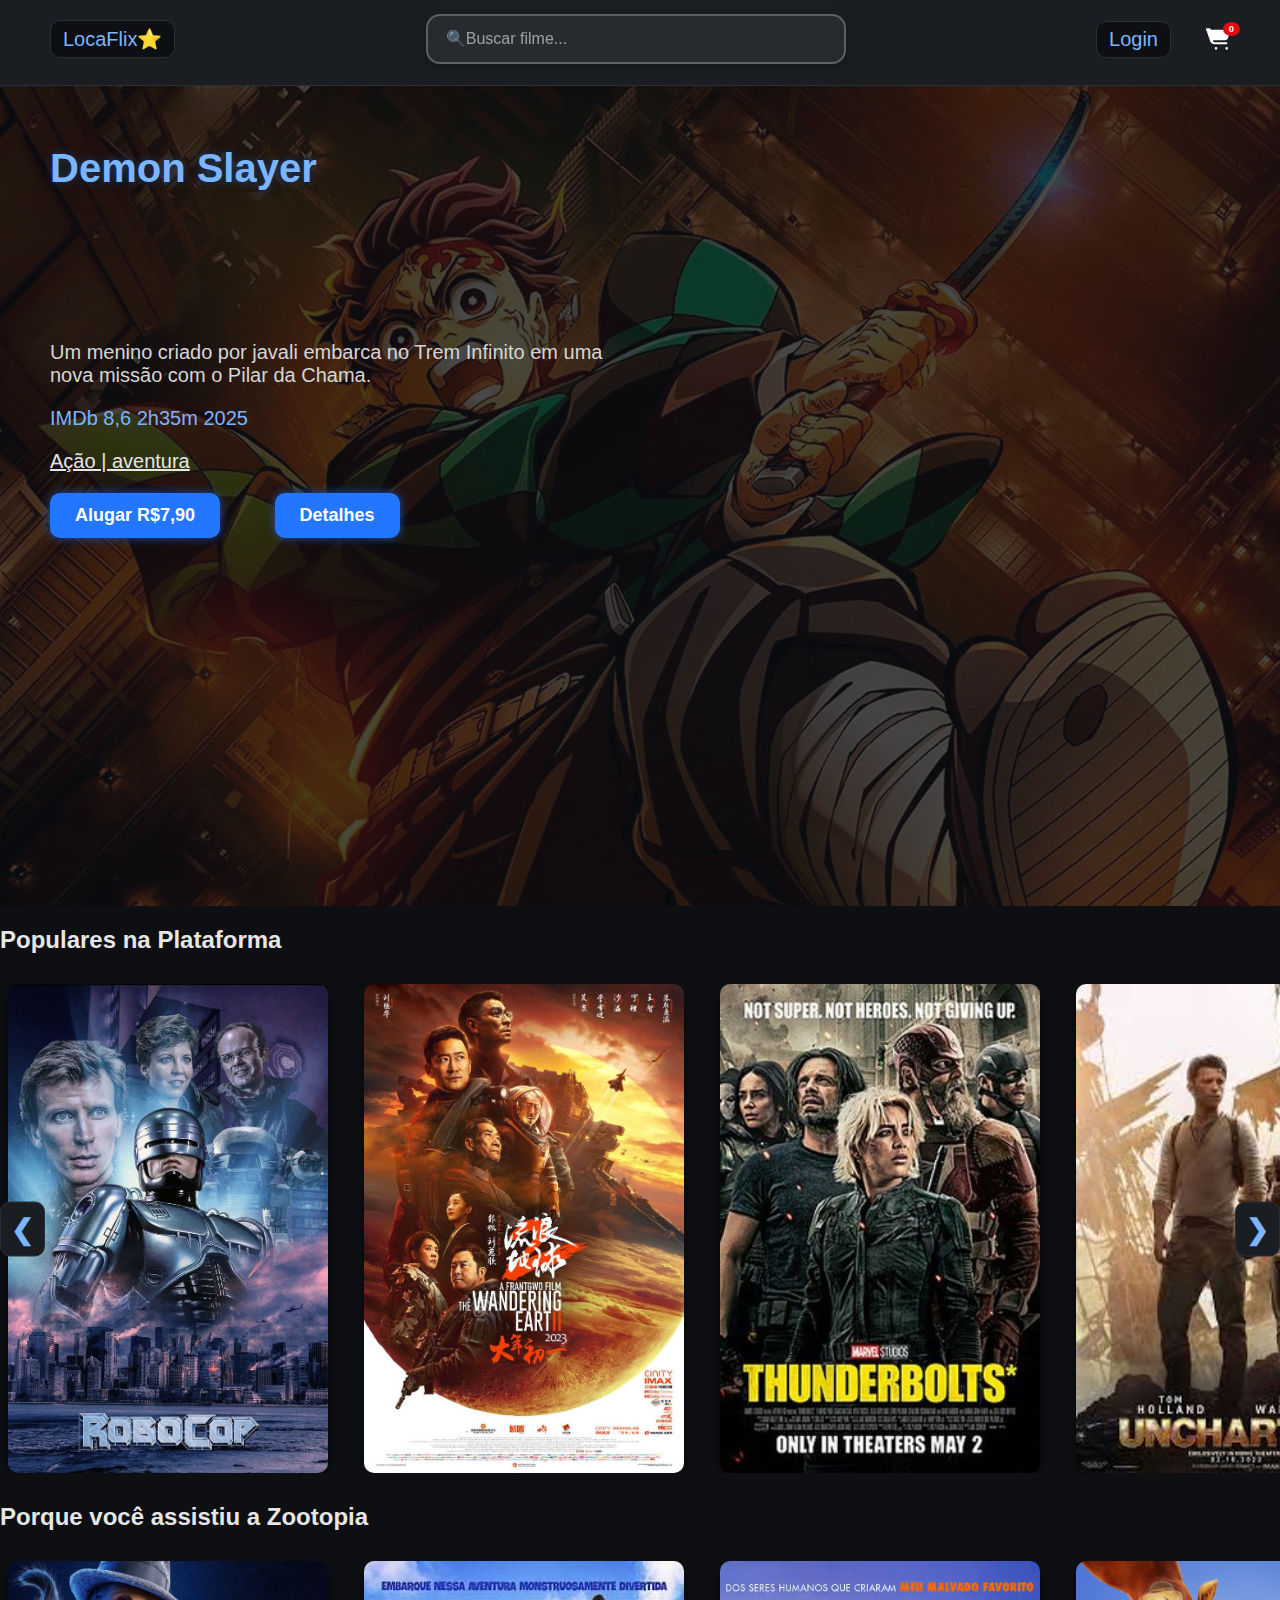
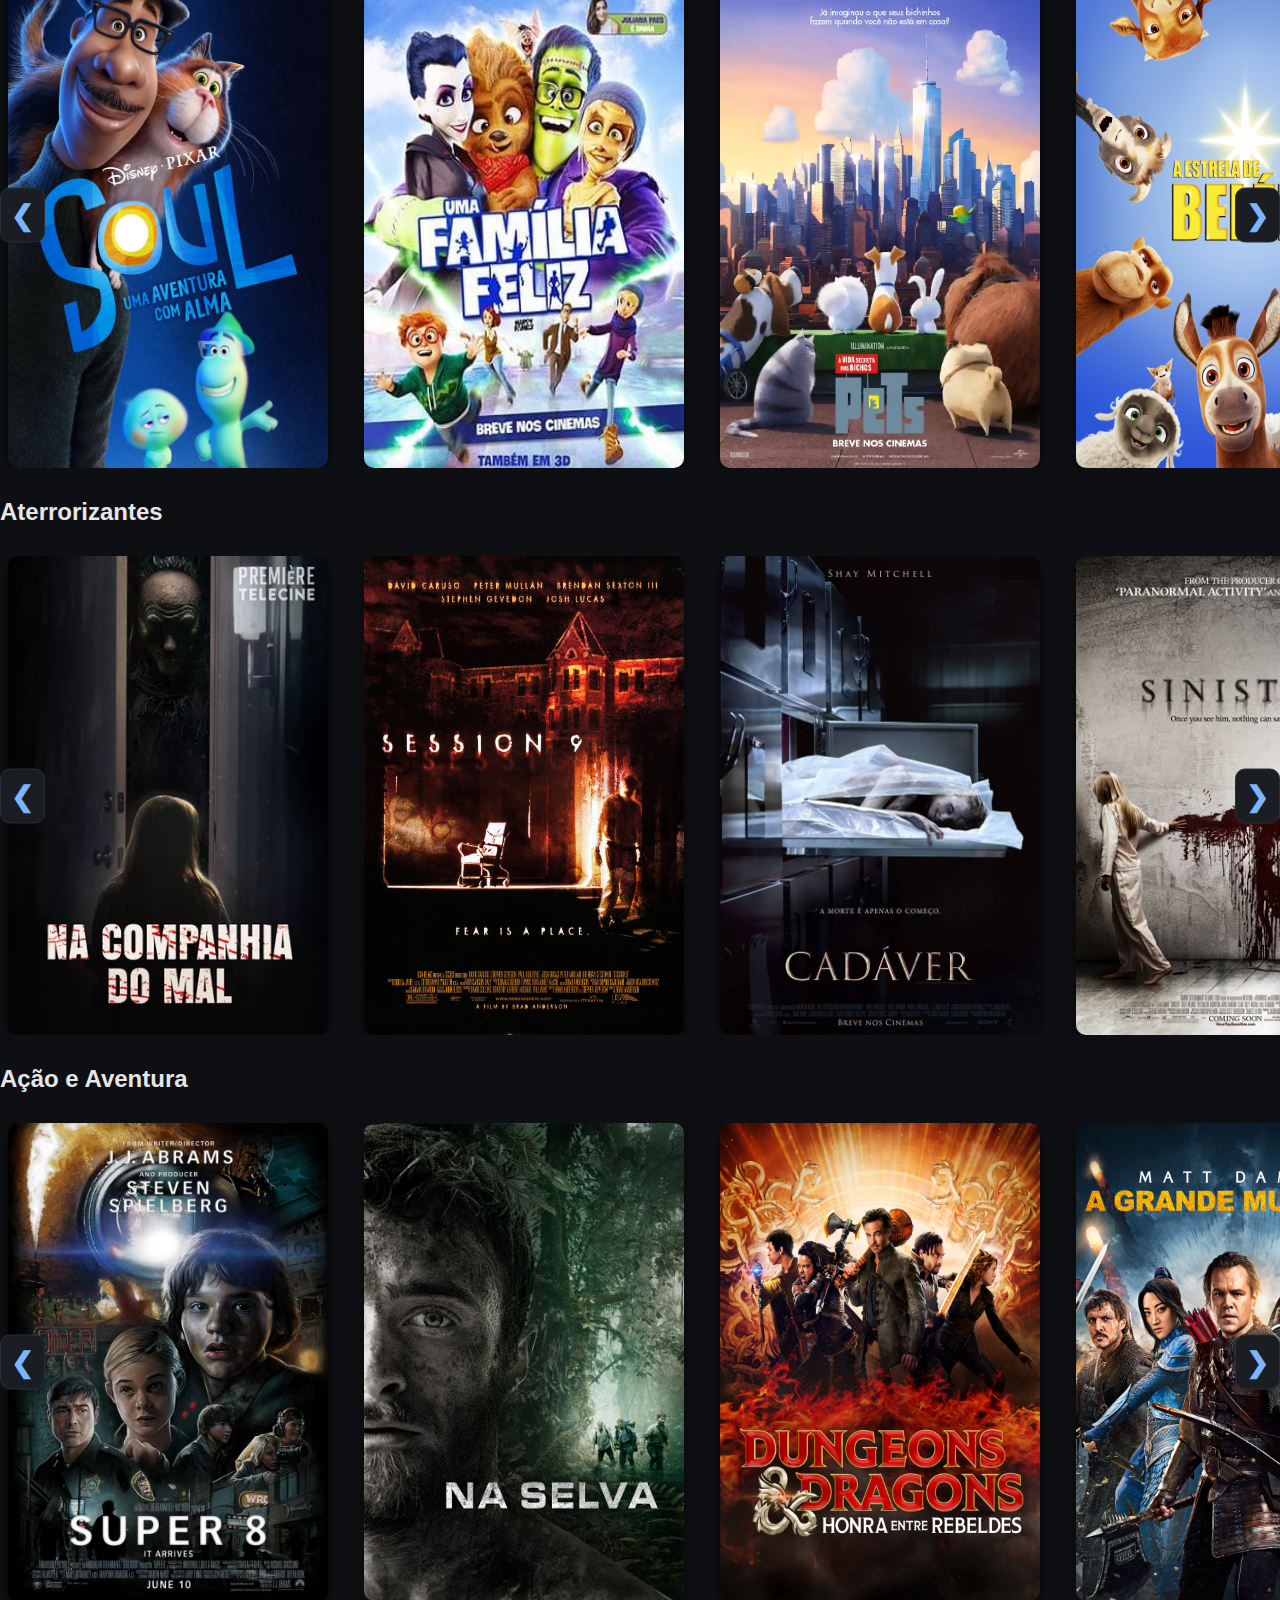
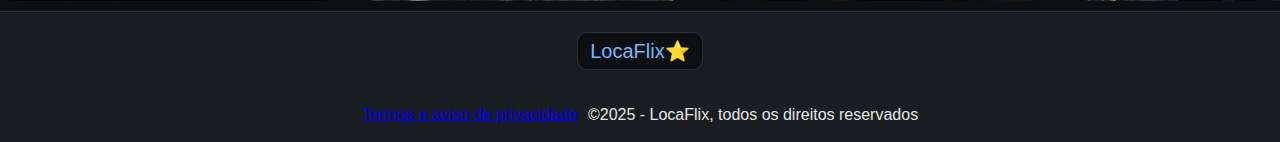
<file: prototipo/html/index.html>
<!DOCTYPE html>
<html lang="en">
  <head>
    <meta charset="UTF-8" />
    <meta name="viewport" content="width=device-width, initial-scale=1.0" />
    <link rel="stylesheet" href="../css/style.css" />
    <link rel="stylesheet" href="../css/carrosel.css" />
    <link
      href="https://fonts.googleapis.com/css2?family=Oswald:wght@200..700&display=swap"
      rel="stylesheet"
    />
    <title>LocaFlix</title>
  </head>

  <body class="app">
    <div id="cart-sidebar" class="cart-sidebar">
      <div class="cart-header">
        <h3>🛒 Meu Carrinho</h3>
        <button class="close-btn" onclick="toggleCartSidebar()">×</button>
      </div>
      <div id="cart-items" class="cart-items">
        <p>Nenhum filme no carrinho.</p>
      </div>
      <div class="cart-footer">
        <p>Total: <span id="cart-total">R$ 0,00</span></p>
        <button class="checkout-btn" onclick="openPaymentModal()">
          Finalizar Compra
        </button>
      </div>
    </div>

    <div id="payment-modal" class="modal">
      <div class="modal-content">
        <span class="close-btn" onclick="closePaymentModal()">&times;</span>
        <h4>Selecione a Opção de Pagamento</h4>
        <div id="payment-options">
          <label
            ><input type="radio" name="payment" value="credit-card" /> Cartão de
            Crédito</label
          >
          <label><input type="radio" name="payment" value="pix" /> Pix</label>
          <label
            ><input type="radio" name="payment" value="boleto" /> Boleto</label
          >
        </div>
        <button onclick="confirmPayment()">Confirmar Pagamento</button>
      </div>
    </div>

    <div id="confirmation-modal" class="modal">
      <div class="modal-content">
        <span class="close-btn" onclick="closeConfirmationModal()"
          >&times;</span
        >
        <h4 id="confirmation-message"></h4>
        <button onclick="closeConfirmationModal()">Fechar</button>
      </div>
    </div>

    <header class="cabecalho">
      <nav class="lista__cabecalho">
        <p href="logo">LocaFlix⭐</p>
        <input type="text" id="campoBusca" placeholder="🔍​Buscar filme..." />
        <article>
          <a class="cabecalho__click" href="index_login.html">Login</a>

          <button class="cart-icon-button" onclick="toggleCartSidebar()">
            <span id="cart-count">0</span>
            <svg
              xmlns="http://www.w3.org/2000/svg"
              viewBox="0 0 576 512"
              fill="white"
              width="24px"
              height="24px"
            >
              <path
                d="M0 24C0 10.7 10.7 0 24 0H69.5c22 0 41.5 12.8 50.6 32h411c26.3 0 45.5 25 38.6 50.4l-41 152.3c-8.5 31.4-37 53.3-69.5 53.3H170.7l5.4 28.5c2.2 11.3 12.1 19.5 23.6 19.5H488c13.3 0 24 10.7 24 24s-10.7 24-24 24H204.3c-43.9 0-81.7-28-100.6-67.9L16 64H24C10.7 64 0 53.3 0 40V24zM240 448a32 32 0 1 1 0 64 32 32 0 1 1 0-64zm256 0a32 32 0 1 1 0 64 32 32 0 1 1 0-64z"
              />
            </svg>
          </button>
        </article>
      </nav>
    </header>

    <main>
      <section class="imagem__principal" id="destaque">
        <div class="overtext">
          <h1 class="titulo__imagem">Demon Slayer</h1>
          <p class="descricao__imagem">
            Um menino criado por javali embarca no Trem Infinito em uma<br />
            nova missão com o Pilar da Chama.
          </p>
          <p class="imdb">IMDb 8,6 2h35m 2025</p>
          <p class="classificacao">Ação | aventura</p>
          <button onclick="addToCart('demon-slayer')">Alugar R$7,90</button>
          <button
            onclick="window.location.href='detalhes.html?filme=demon-slayer'"
          >
            Detalhes
          </button>
        </div>
      </section>

      <h2>Populares na Plataforma</h2>
      <section class="carrossel-container" id="destaques">
        <button class="btn btn-left">&#10094;</button>
        <div class="carrossel">
          <article class="filme">
            <img src="../imagens/robocop.jpg" alt="robocop" />
            <div class="overlay">
              <p>Alugar por R$ 7,90</p>
              <button onclick="addToCart('robocop')">
                Adicionar ao carrinho
              </button>
              <br />
              <button
                onclick="window.location.href='detalhes.html?filme=robocop'"
              >
                Detalhes
              </button>
            </div>
          </article>

          <article class="filme">
            <img src="../imagens/Wandering.jpg" alt="wandering" />
            <div class="overlay">
              <p>Alugar por R$ 7,90</p>
              <button onclick="addToCart('wandering')">
                Adicionar ao carrinho
              </button>
              <br />
              <button
                onclick="window.location.href='detalhes.html?filme=wandering'"
              >
                Detalhes
              </button>
            </div>
          </article>

          <article class="filme">
            <img src="../imagens/ThunderBolts.jpg" alt="thunderbolts" />
            <div class="overlay">
              <p>Alugar por R$ 7,90</p>
              <button onclick="addToCart('thunderbolts')">
                Adicionar ao carrinho
              </button>
              <br />
              <button
                onclick="window.location.href='detalhes.html?filme=thunderbolts'"
              >
                Detalhes
              </button>
            </div>
          </article>

          <article class="filme">
            <img src="../imagens/Uncharted.jpeg" alt="Uncharted" />
            <div class="overlay">
              <p>Alugar por R$ 7,90</p>
              <button onclick="addToCart('Uncharted')">
                Adicionar ao carrinho
              </button>
              <br />
              <button
                onclick="window.location.href='detalhes.html?filme=uncharted'"
              >
                Detalhes
              </button>
            </div>
          </article>

          <article class="filme">
            <img src="../imagens/MadMax.jpeg" alt="MadMax" />
            <div class="overlay">
              <p>Alugar por R$ 7,90</p>
              <button onclick="addToCart('MadMax')">
                Adicionar ao carrinho
              </button>
              <br />
              <button
                onclick="window.location.href='detalhes.html?filme=madmax'"
              >
                Detalhes
              </button>
            </div>
          </article>

          <article class="filme">
            <img
              src="../imagens/DeVoltaParaoFuturo.jpeg"
              alt="De Volta Para o Futuro"
            />
            <div class="overlay">
              <p>Alugar por R$ 7,90</p>
              <button onclick="addToCart('De Volta Para o Futuro')">
                Adicionar ao carrinho
              </button>
              <br />
              <button
                onclick="window.location.href='detalhes.html?filme=devoltaparaofuturo'"
              >
                Detalhes
              </button>
            </div>
          </article>
        </div>
        <button class="btn btn-right">&#10095;</button>
      </section>

      <h2>Porque você assistiu a Zootopia</h2>
      <section class="carrossel-container" id="Populares">
        <button class="btn btn-left">&#10094;</button>
        <div class="carrossel">
          <article class="filme">
            <img src="../imagens/Soul.jpg" alt="Soul" />
            <div class="overlay">
              <p>Alugar por R$ 7,90</p>
              <button onclick="addToCart('Soul')">Adicionar ao carrinho</button
              ><br />
              <button onclick="window.location.href='detalhes.html?filme=soul'">
                Detalhes
              </button>
            </div>
          </article>

          <article class="filme">
            <img src="../imagens/UmaFamiliaFeliz.jpg" alt="Uma Familia Feliz" />
            <div class="overlay">
              <p>Alugar por R$ 7,90</p>
              <button onclick="addToCart('Uma Familia Feliz')">
                Adicionar ao carrinho
              </button>
              <br />
              <button
                onclick="window.location.href='detalhes.html?filme=umafamiliafeliz'"
              >
                Detalhes
              </button>
            </div>
          </article>

          <article class="filme">
            <img
              src="../imagens/PetsaVidaSelvagem.webp"
              alt="Pets a Vida Selvagem"
            />
            <div class="overlay">
              <p>Alugar por R$ 7,90</p>
              <button onclick="addToCart('Pets a Vida Selvagem')">
                Adicionar ao carrinho
              </button>
              <br />
              <button
                onclick="window.location.href='detalhes.html?filme=petsavidaselvagem'"
              >
                Detalhes
              </button>
            </div>
          </article>

          <article class="filme">
            <img src="../imagens/EstreladeBelem.jpg" alt="Estrela de Belem" />
            <div class="overlay">
              <p>Alugar por R$ 7,90</p>
              <button onclick="addToCart('Estrela de Belem')">
                Adicionar ao carrinho
              </button>
              <br />
              <button
                onclick="window.location.href='detalhes.html?filme=estreladebelem'"
              >
                Detalhes
              </button>
            </div>
          </article>

          <article class="filme">
            <img src="../imagens/aCaminhodeCasa.jpg" alt="A Caminho de Casa" />
            <div class="overlay">
              <p>Alugar por R$ 7,90</p>
              <button onclick="addToCart('A Caminho de Casa')">
                Adicionar ao carrinho
              </button>
              <br />
              <button
                onclick="window.location.href='detalhes.html?filme=acaminhodecasa'"
              >
                Detalhes
              </button>
            </div>
          </article>

          <article class="filme">
            <img src="../imagens/Divertidamente.webp" alt="Divertidamente" />
            <div class="overlay">
              <p>Alugar por R$ 7,90</p>
              <button onclick="addToCart('Divertidamente')">
                Adicionar ao carrinho
              </button>
              <br />
              <button
                onclick="window.location.href='detalhes.html?filme=divertidamente'"
              >
                Detalhes
              </button>
            </div>
          </article>
        </div>
        <button class="btn btn-right">&#10095;</button>
      </section>

      <h2>Aterrorizantes</h2>
      <section class="carrossel-container">
        <button class="btn btn-left">&#10094;</button>
        <div class="carrossel">
          <article class="filme">
            <img
              src="../imagens/naCompanhiadoMal.webp"
              alt="Na Companhia do Mal"
            />
            <div class="overlay">
              <p>Alugar por R$ 7,90</p>
              <button onclick="addToCart('Na Companhia do Mal')">
                Adicionar ao carrinho
              </button>
              <br />
              <button
                onclick="window.location.href='detalhes.html?filme=nacompanhiadomal'"
              >
                Detalhes
              </button>
            </div>
          </article>

          <article class="filme">
            <img src="../imagens/session9.jpg" alt="Sessão 9" />
            <div class="overlay">
              <p>Alugar por R$ 7,90</p>
              <button onclick="addToCart('Sessão 9')">
                Adicionar ao carrinho
              </button>
              <br />
              <button
                onclick="window.location.href='detalhes.html?filme=sessao9'"
              >
                Detalhes
              </button>
            </div>
          </article>

          <article class="filme">
            <img src="../imagens/Cadaver.webp" alt="Cadaver" />
            <div class="overlay">
              <p>Alugar por R$ 7,90</p>
              <button onclick="addToCart('Cadaver')">
                Adicionar ao carrinho
              </button>
              <br />
              <button
                onclick="window.location.href='detalhes.html?filme=cadaver'"
              >
                Detalhes
              </button>
            </div>
          </article>

          <article class="filme">
            <img src="../imagens/Sinister.jpg" alt="A Entidade" />
            <div class="overlay">
              <p>Alugar por R$ 7,90</p>
              <button onclick="addToCart('A Entidade')">
                Adicionar ao carrinho
              </button>
              <br />
              <button
                onclick="window.location.href='detalhes.html?filme=aentidade'"
              >
                Detalhes
              </button>
            </div>
          </article>

          <article class="filme">
            <img src="../imagens/ItaCoisa.jpg" alt="It a Coisa" />
            <div class="overlay">
              <p>Alugar por R$ 7,90</p>
              <button onclick="addToCart('It a Coisa')">
                Adicionar ao carrinho
              </button>
              <br />
              <button
                onclick="window.location.href='detalhes.html?filme=itacoisa'"
              >
                Detalhes
              </button>
            </div>
          </article>

          <article class="filme">
            <img src="../imagens/FaleComigo.webp" alt="Fale Comigo" />
            <div class="overlay">
              <p>Alugar por R$ 7,90</p>
              <button onclick="addToCart('Fale Comigo')">
                Adicionar ao carrinho
              </button>
              <br />
              <button
                onclick="window.location.href='detalhes.html?filme=falecomigo'"
              >
                Detalhes
              </button>
            </div>
          </article>
        </div>
        <button class="btn btn-right">&#10095;</button>
      </section>

      <h2>Ação e Aventura</h2>
      <section class="carrossel-container">
        <button class="btn btn-left">&#10094;</button>
        <div class="carrossel">
          <article class="filme">
            <img src="../imagens/Super8.jpg" alt="Super 8" />
            <div class="overlay">
              <p>Alugar por R$ 7,90</p>
              <button onclick="addToCart('Super 8')">
                Adicionar ao carrinho
              </button>
              <br />
              <button
                onclick="window.location.href='detalhes.html?filme=super8'"
              >
                Detalhes
              </button>
            </div>
          </article>

          <article class="filme">
            <img src="../imagens/NaSelva.jpg" alt="Na Selva" />
            <div class="overlay">
              <p>Alugar por R$ 7,90</p>
              <button onclick="addToCart('Na Selva')">
                Adicionar ao carrinho
              </button>
              <br />
              <button
                onclick="window.location.href='detalhes.html?filme=naselva'"
              >
                Detalhes
              </button>
            </div>
          </article>

          <article class="filme">
            <img
              src="../imagens/DungeonsEdragons.jpg"
              alt="Dungeons e Dragons"
            />
            <div class="overlay">
              <p>Alugar por R$ 7,90</p>
              <button onclick="addToCart('Dungeons e Dragons')">
                Adicionar ao carrinho
              </button>
              <br />
              <button
                onclick="window.location.href='detalhes.html?filme=dungeonsedragons'"
              >
                Detalhes
              </button>
            </div>
          </article>

          <article class="filme">
            <img src="../imagens/AGrandeMuralha.jpg" alt="A Grande Muralha" />
            <div class="overlay">
              <p>Alugar por R$ 7,90</p>
              <button onclick="addToCart('A Grande Muralha')">
                Adicionar ao carrinho
              </button>
              <br />
              <button
                onclick="window.location.href='detalhes.html?filme=agrandemuralha'"
              >
                Detalhes
              </button>
            </div>
          </article>

          <article class="filme">
            <img src="../imagens/MonsterHunter.jpg" alt="Monster Hunter" />
            <div class="overlay">
              <p>Alugar por R$ 7,90</p>
              <button onclick="addToCart('Monster Hunter')">
                Adicionar ao carrinho
              </button>
              <br />
              <button
                onclick="window.location.href='detalhes.html?filme=monsterhunter'"
              >
                Detalhes
              </button>
            </div>
          </article>

          <article class="filme">
            <img
              src="../imagens/OsenhordosAneis.jpg"
              alt="O Senhor dos Anéis"
            />
            <div class="overlay">
              <p>Alugar por R$ 7,90</p>
              <button onclick="addToCart('O Senhor dos Anéis')">
                Adicionar ao carrinho
              </button>
              <br />
              <button
                onclick="window.location.href='detalhes.html?filme=osenhordosaneis'"
              >
                Detalhes
              </button>
            </div>
          </article>
        </div>
        <button class="btn btn-right">&#10095;</button>
      </section>
    </main>

    <footer class="footer">
      <p class="logo__footer">LocaFlix⭐</p>
      <article>
        <a
          href="https://www.termsfeed.com/live/95e042e5-41de-4507-9929-43f2ed241a31"
        >
          Termos e aviso de privacidade
        </a>
        <p>©2025 - LocaFlix, todos os direitos reservados</p>
      </article>
    </footer>

    <div
      id="notify"
      style="
        position: fixed;
        top: -60px;
        left: 50%;
        transform: translateX(-50%);
        background: #2376ff;
        padding: 14px 30px;
        color: white;
        border-radius: 8px;
        font-size: 18px;
        transition: 0.3s;
      "
    ></div>

    <script src="../js/interaction.js"></script>
  </body>
</html>
</file>
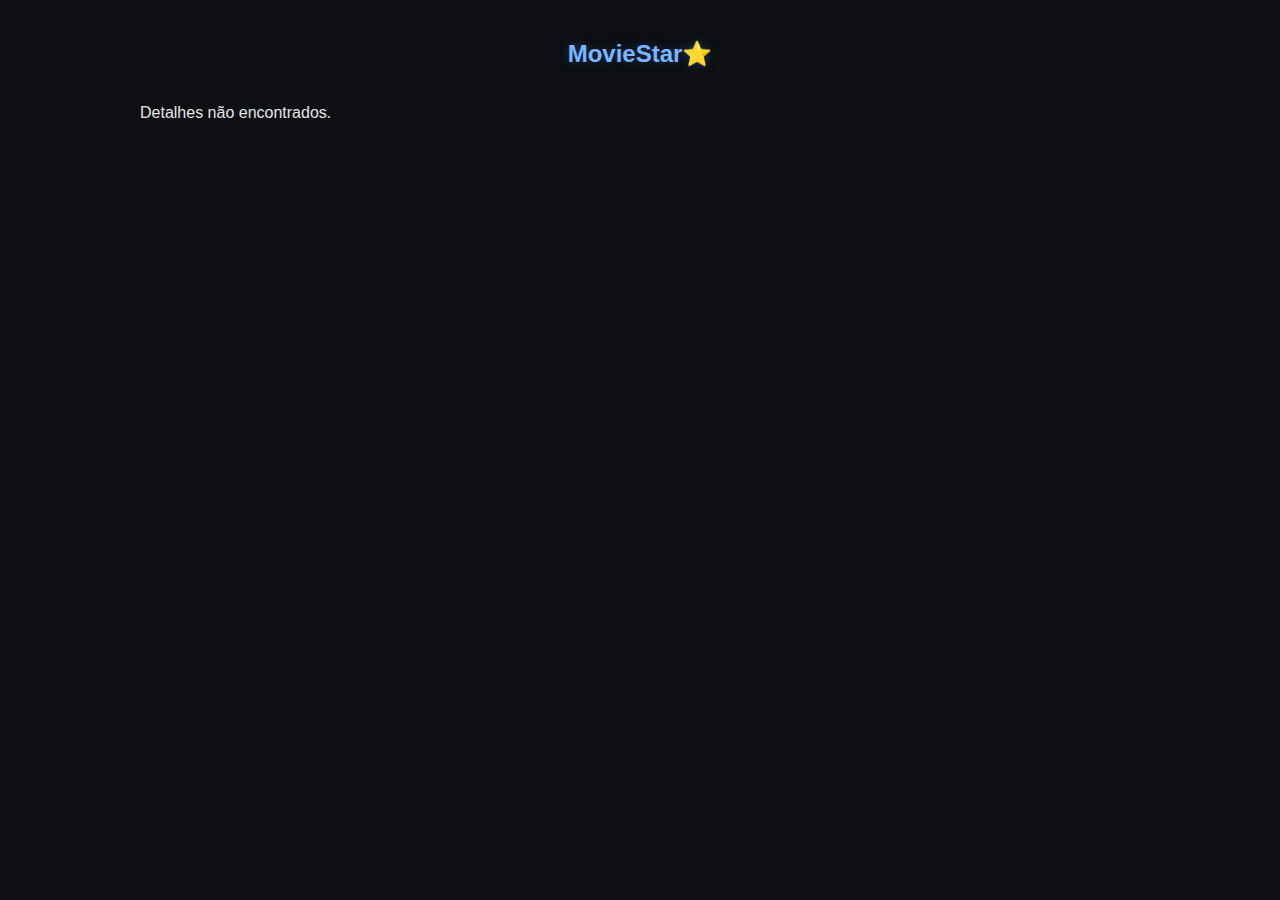
<file: prototipo/html/detalhes.html>
<!DOCTYPE html>
<html lang="pt-BR">
  <head>
    <meta charset="UTF-8" />
    <title>Detalhes</title>
    <style>
      html {
        background-color: #0d0f12; /* fundo bem escuro */
      }

      body {
        font-family: sans-serif;
        padding: 40px;
        max-width: 1000px;
        margin: auto;
        color: #e6e6e6;
      }

      h2 {
        margin-top: 0;
        text-align: center;
        color: #7bb4ff; /* azul suave */
        text-shadow: 0 0 8px #1a3a5f;
      }

      #detalhes-container {
        display: flex;
        flex-direction: column;
        gap: 30px;
      }

      /* Card principal */
      .container {
        display: flex;
        gap: 40px;
        align-items: stretch; /* ESSENCIAL */
        background: #1a1d22; /* cinza grafite */
        padding: 25px;
        border-radius: 15px;
        box-shadow: 0 4px 12px #00000060;
        border: 1px solid #2a2f36;
      }

      .capa {
        width: 280px;
        border-radius: 10px;
        box-shadow: 0 4px 10px #00000080;
      }

      .info {
        flex: 1;
      }

      .sinopse {
        font-size: 18px;
        text-align: justify;
        line-height: 1.5;
        color: #d5d5d5;
      }

      .imdb {
        font-size: 22px;
        font-weight: bold;
        margin: 15px 0;
        color: #7bb4ff;
      }

      /* Botão com azul brilhante */
      button {
        padding: 12px 25px;
        background: #2376ff;
        border: none;
        border-radius: 10px;
        font-size: 18px;
        cursor: pointer;
        color: white;
        font-weight: bold;
        box-shadow: 0 0 10px #1e4fa8;
        transition: 0.2s;
      }

      button:hover {
        background: #1b5fd6;
        box-shadow: 0 0 12px #2f80ff;
      }

      /* Trailer */
      iframe {
        border-radius: 15px;
        box-shadow: 0 4px 15px #00000080;
        align-self: center;
        border: 1px solid #2a2f36;
      }

      .info {
        flex: 1;
        display: flex;
        flex-direction: column;
      }

      .info button {
        margin-top: auto; /* empurra o botão para o fim */
      }
    </style>
  </head>
  <body>
    <div
      id="notify"
      style="
        position: fixed;
        top: -60px;
        left: 50%;
        transform: translateX(-50%);
        background: #2376ff;
        padding: 14px 30px;
        color: white;
        border-radius: 8px;
        font-size: 18px;
        transition: 0.3s;
      "
    ></div>

    <h2 id="titulo-filme">MovieStar⭐</h2>
    <div id="detalhes-container"><p>Carregando detalhes...</p></div>

    <script>
      const params = new URLSearchParams(window.location.search);
      const filme = params.get("filme");

      const detalhes = {
        "demon-slayer": {
          capa: "../imagens/DemonSlayer.jpg",
          trailer: "https://www.youtube.com/embed/3UiP4GwWNv0",
          sinopse:
            "Tanjiro embarca no Trem Infinito junto ao Pilar da Chama para enfrentar um poderoso demônio.",
          imdb: "8.6",
        },
        robocop: {
          capa: "../imagens/robocop.jpg",
          trailer: "https://www.youtube.com/embed/IqvRDhW-XVA",
          sinopse:
            "Um policial é transformado em um ciborgue para combater o crime em Detroit.",
          imdb: "7.5",
        },
        uncharted: {
          capa: "../imagens/Uncharted.jpeg",
          trailer: "https://www.youtube.com/embed/eHp3MbsCbMg",
          sinopse:
            "Nathan Drake e Sully embarcam em uma caçada ao maior tesouro perdido da história.",
          imdb: "6.3",
        },
        madmax: {
          capa: "../imagens/MadMax.jpeg",
          trailer: "https://www.youtube.com/embed/hEJnMQG9ev8",
          sinopse: "Max se une a Furiosa em uma fuga explosiva pelo deserto.",
          imdb: "8.1",
        },
        wandering: {
          capa: "../imagens/Wandering.jpg",
          trailer: "https://www.youtube.com/embed/8ZIfInUTiIg",
          sinopse: "Uma aventura épica cheia de batalhas e magia.",
          imdb: "7.0",
        },
        thunderbolts: {
          capa: "../imagens/ThunderBolts.jpg",
          trailer: "https://www.youtube.com/embed/MaLy0D2FTDc",
          sinopse: "Um grupo improvável de anti-heróis é reunido pelo governo.",
          imdb: "7.2",
        },
        devoltaparaofuturo: {
          capa: "../imagens/DeVoltaParaoFuturo.jpeg",
          trailer: "https://www.youtube.com/embed/R894dvwNo4w",
          sinopse:
            "Marty McFly volta no tempo e precisa garantir que seus pais se apaixonem.",
          imdb: "8.5",
        },
        soul: {
          capa: "../imagens/Soul.jpg",
          trailer: "https://www.youtube.com/embed/hWBxoH4-4yw",
          sinopse:
            "Um professor de música tenta voltar ao seu corpo após um acidente estranho.",
          imdb: "8.0",
        },
        umafamiliafeliz: {
          capa: "../imagens/UmaFamiliaFeliz.jpg",
          trailer: "https://www.youtube.com/embed/kIXpxfnzEY0",
          sinopse: "Uma família passa por transformações mágicas inesperadas.",
          imdb: "6.1",
        },
        petsavidaselvagem: {
          capa: "../imagens/PetsaVidaSelvagem.webp",
          trailer: "https://www.youtube.com/embed/9Ia6FKg_IUU",
          sinopse:
            "Animais domésticos precisam sobreviver quando ficam presos em uma ilha selvagem.",
          imdb: "5.3",
        },
        estreladebelem: {
          capa: "../imagens/EstreladeBelem.jpg",
          trailer: "https://www.youtube.com/embed/yRC4f3s6b4I",
          sinopse:
            "A história do nascimento de Jesus sob a perspectiva dos animais.",
          imdb: "6.2",
        },
        acaminhodecasa: {
          capa: "../imagens/aCaminhodeCasa.jpg",
          trailer: "https://www.youtube.com/embed/rhSKciA8erE",
          sinopse:
            "Uma cadelinha enfrenta uma longa jornada para voltar ao seu dono.",
          imdb: "6.9",
        },
        divertidamente: {
          capa: "../imagens/Divertidamente.webp",
          trailer: "https://www.youtube.com/embed/w2YRoV--CHo",
          sinopse:
            "As emoções de uma garota precisam lidar com mudanças em sua vida.",
          imdb: "8.1",
        },
        nacompanhiadomal: {
          capa: "../imagens/naCompanhiadoMal.webp",
          trailer: "https://www.youtube.com/embed/zCw60uISw5U",
          sinopse: "Um jovem encontra uma entidade maligna que o acompanha.",
          imdb: "6.7",
        },
        sessao9: {
          capa: "../imagens/session9.jpg",
          trailer: "https://www.youtube.com/embed/4s-5eJq47bY",
          sinopse:
            "Uma equipe de limpeza enfrenta eventos aterrorizantes em um hospital psiquiátrico.",
          imdb: "6.4",
        },
        cadaver: {
          capa: "../imagens/Cadaver.webp",
          trailer: "https://www.youtube.com/embed/Iz-kcZujnEU",
          sinopse: "Um jantar misterioso se transforma em um pesadelo real.",
          imdb: "5.8",
        },
        aentidade: {
          capa: "../imagens/Sinister.jpg",
          trailer: "https://www.youtube.com/embed/yv9oGgGDBQE",
          sinopse:
            "Um escritor encontra fitas que registram assassinatos brutais.",
          imdb: "6.8",
        },
        itacoisa: {
          capa: "../imagens/ItaCoisa.jpg",
          trailer: "https://www.youtube.com/embed/dD264ZjfKlk",
          sinopse:
            "Crianças enfrentam uma criatura maligna que assume a forma de um palhaço.",
          imdb: "7.3",
        },
        falecomigo: {
          capa: "../imagens/FaleComigo.webp",
          trailer: "https://www.youtube.com/embed/zIt5jSNPxNI",
          sinopse:
            "Jovens brincam com um objeto que permite contato com espíritos.",
          imdb: "7.1",
        },
        super8: {
          capa: "../imagens/Super8.jpg",
          trailer: "https://www.youtube.com/embed/t-0XuYxh67w",
          sinopse: "Jovens filmam um desastre que revela um segredo militar.",
          imdb: "7.0",
        },
        naselva: {
          capa: "../imagens/NaSelva.jpg",
          trailer: "https://www.youtube.com/embed/vQaLraAr8OY",
          sinopse:
            "Um grupo tenta sobreviver na floresta após se perderem durante uma expedição.",
          imdb: "6.2",
        },
        dungeonsedragons: {
          capa: "../imagens/DungeonsEdragons.jpg",
          trailer: "https://www.youtube.com/embed/4ej5yjOqBMI",
          sinopse: "Aventura épica baseada no famoso RPG.",
          imdb: "7.3",
        },
        agrandemuralha: {
          capa: "../imagens/AGrandeMuralha.jpg",
          trailer: "https://www.youtube.com/embed/gd2n92fKtvo",
          sinopse:
            "Guerreiros enfrentam criaturas antigas na Grande Muralha da China.",
          imdb: "5.9",
        },
        monsterhunter: {
          capa: "../imagens/MonsterHunter.jpg",
          trailer: "https://www.youtube.com/embed/3od-kQMTZ9M",
          sinopse:
            "Soldados são transportados para um mundo cheio de monstros gigantes.",
          imdb: "5.3",
        },
        osenhordosaneis: {
          capa: "../imagens/OsenhordosAneis.jpg",
          trailer: "https://www.youtube.com/embed/0i86oM1nHjM",
          sinopse:
            "Um hobbit precisa destruir um anel capaz de corromper toda a humanidade.",
          imdb: "8.8",
        },
      };

      const info = detalhes[filme];
      const container = document.getElementById("detalhes-container");
      const titulo = document.getElementById("titulo-filme");

      if (info) {
        titulo.textContent = filme.toUpperCase();
        container.innerHTML = `
          <div class="container">
            <img class="capa" src="${info.capa}" alt="Capa do filme" />
            <div class="info">
              <p class="sinopse"><strong>Sinopse:</strong> ${info.sinopse}</p>
              <p class="imdb">⭐ IMDb: ${info.imdb}</p>
              <button onclick="notify('Adicionado ao carrinho!')">Adicionar ao Carrinho</button>
            </div>
          </div>
          <iframe width="80%" height="450" src="${info.trailer}" allowfullscreen></iframe
        `;
      } else {
        container.innerHTML = "<p>Detalhes não encontrados.</p>";
      }
    </script>

    <script src="../js/interaction.js"></script>
  </body>
</html>
</file>
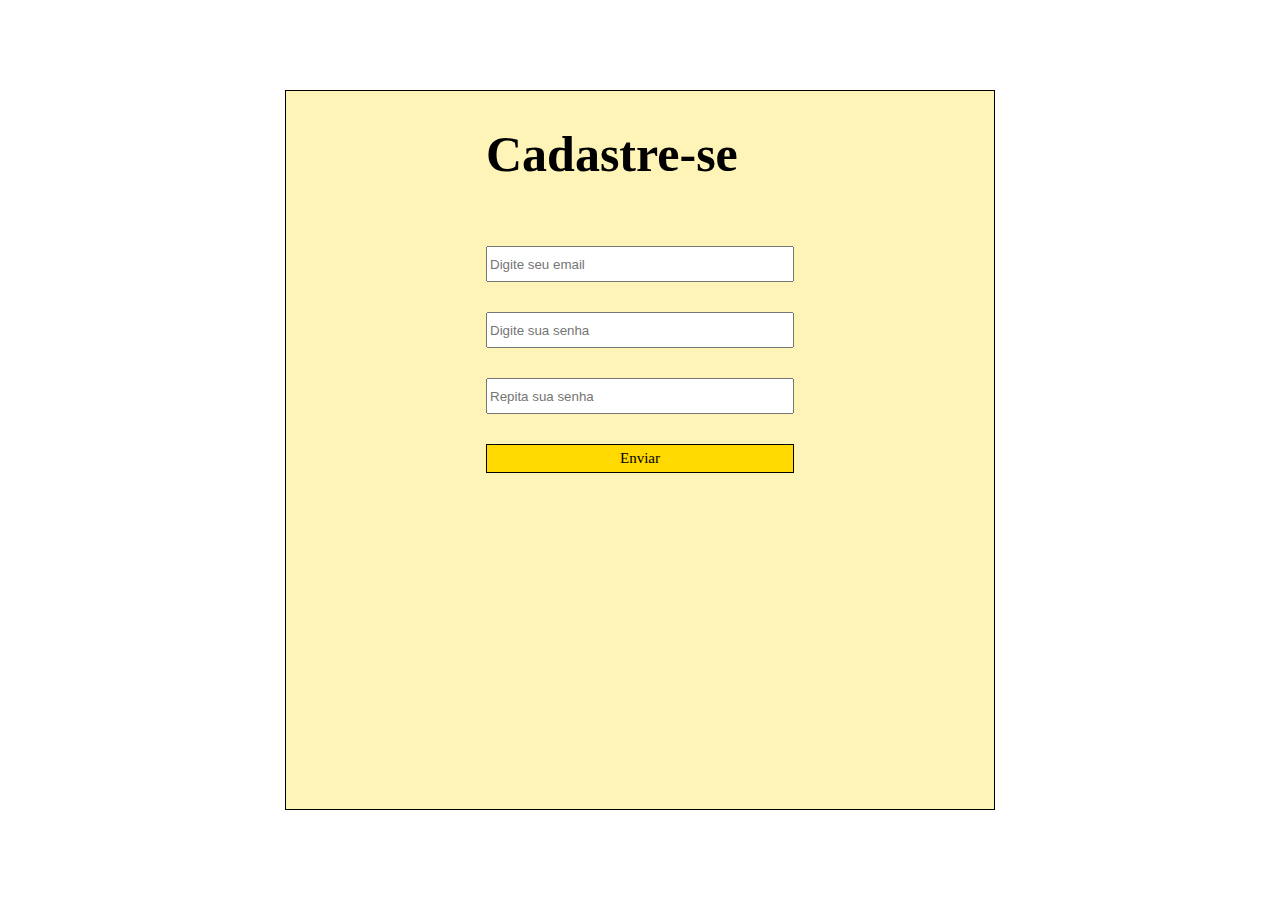
<file: prototipo/html/index_cadastro.html>
<!DOCTYPE html>
<html lang="en">
<head>
    <meta charset="UTF-8">
    <meta name="viewport" content="width=device-width, initial-scale=1.0">
    <title>MovieStar - Cadastre-se</title>
</head>
    <style>
        html, body{
        margin: 0;
        padding: 0;
        height: 100%;

        }
        .log_in{
            display: flex;
            flex-direction: column;
            align-items: center;
        }
        .texts_log_in{
            background-color: #fff4b8 ;
            display: flex;
            flex-direction: column;
            gap: 30px;
            padding-left: 200px;
            padding-right: 200px;   
            margin-top: 10vh;
            margin-bottom: 10vh;
            height: calc(80vh);
            border: 1px solid black;
        }
        h1{
            font-size: 50px;
        }
        a{
            background-color: #ffd900;
            font-size: 15px;
            text-align: center;
            border: 1px solid black;
            padding: 5px;
            color: black;
            text-decoration: none;
        }
        a:hover{
            box-shadow: 5px 5px 10px rgba(0,0,0,0.5);
            font-size: 16px;
        }
        input{
            width: 300px;
            height: 30px;
        }
        form article{
            display: initial;
        }
        form article a{
            background-color: #ffd900;
            padding: 5px;
            border: 1px solid black;
        }
        form article a:hover{
           box-shadow: 5px 5px 10px rgba(0,0,0,0.5);
        }
    </style>

<body class="log_in">
    <form action="/login" method="POST" class="texts_log_in" id="formRegistro">
    <h1>Cadastre-se</h1>
    <input type="email" id="email" name="email" placeholder="Digite seu email" required>

    <input type="password" id="senha1" name="senha" placeholder="Digite sua senha" required>

    <input type="password" id="senha2" name="senha" placeholder="Repita sua senha" required>
    
    <a type="submit" id="btnEnviar">Enviar</a>
    </form>
    <script>
  const form = document.getElementById('formRegistro');
  const btnEnviar = document.getElementById('btnEnviar');
  const senha1 = document.getElementById('senha1');
  const senha2 = document.getElementById('senha2');

  btnEnviar.addEventListener('click', function(event) {
    event.preventDefault(); // evita ir direto para outro lugar

    // validação simples
    if (!form.checkValidity()) {
      alert("Por favor, preencha todos os campos corretamente.");
      return;
    }

    if (senha1.value !== senha2.value) {
      alert("As senhas não coincidem.");
      return;
    }

    // Se passar na validação, envia o formulário
    form.submit();

    window.location.href = "index_login.html";
  });
    document.getElementById("submit").addEventListener("click", function(e) {
    e.preventDefault(); // evita o comportamento padrão do link
    document.getElementById("meuForm").submit(); // envia o formulário
  });

</script>
   
</body>
</html>
</file>
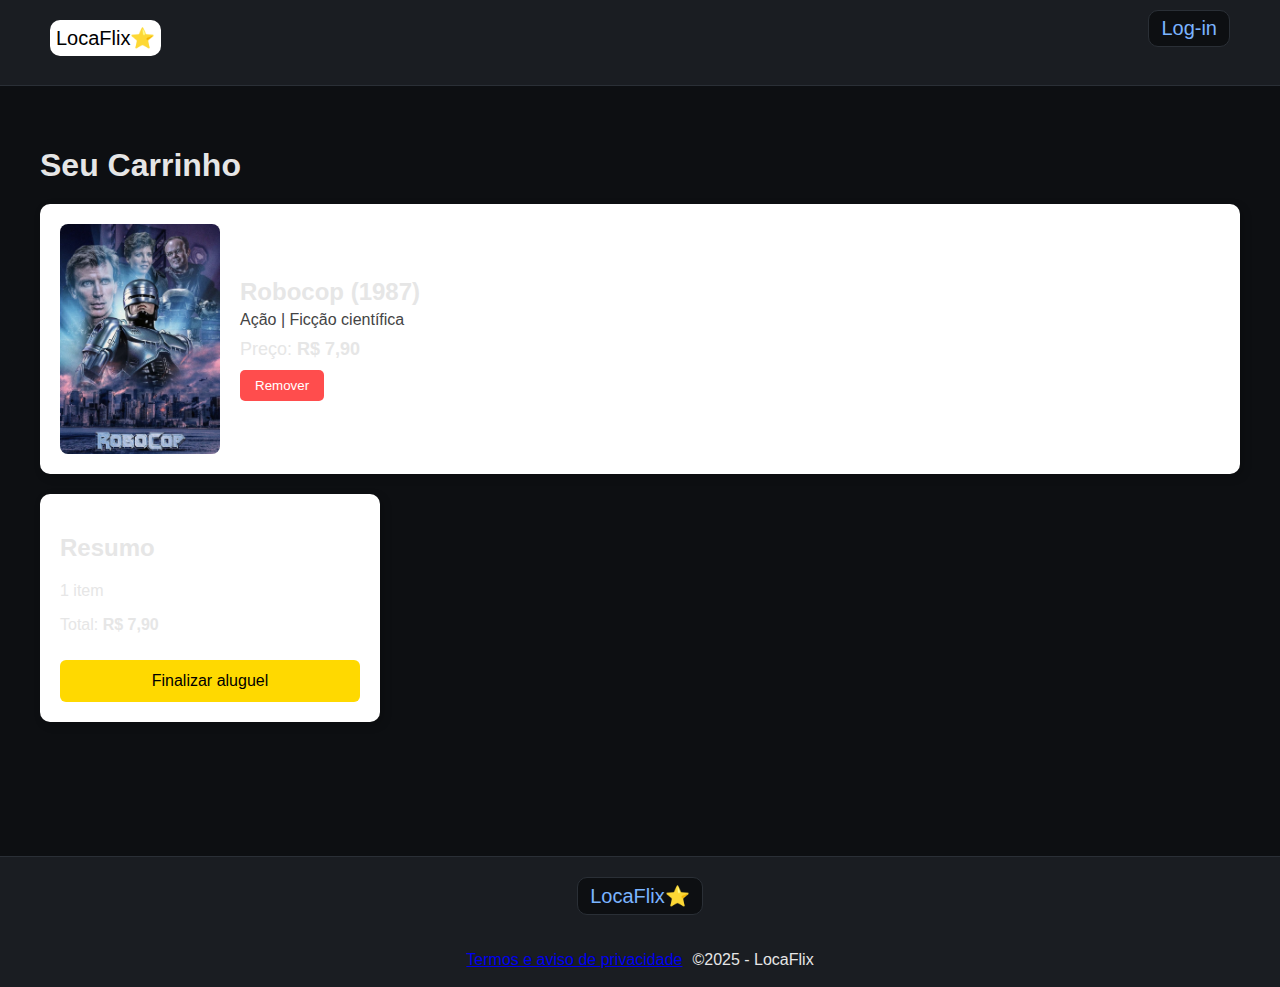
<file: prototipo/html/index_carrinho.html>
<!DOCTYPE html>
<html lang="pt-BR">
  <head>
    <meta charset="UTF-8" />
    <meta name="viewport" content="width=device-width, initial-scale=1.0" />
    <link rel="stylesheet" href="../css/style.css" />
    <link rel="stylesheet" href="../css/carrinho.css" />
    <title>Carrinho – LocaFlix</title>
  </head>

  <body class="app">
    <header class="cabecalho">
      <nav class="lista__cabecalho">
        <a href="index.html" class="logo-link">LocaFlix⭐</a>
        <article>
          <a class="cabecalho__click" href="index_login.html">Log-in</a>
        </article>
      </nav>
    </header>

    <main class="carrinho-container">
      <h1>Seu Carrinho</h1>

      <!-- Item de filme (placeholder) -->
      <section class="item-carrinho">
        <img src="../imagens/robocop.jpg" alt="Filme escolhido" />

        <div class="info">
          <h2>Robocop (1987)</h2>
          <p class="genero">Ação | Ficção científica</p>
          <p class="preco">Preço: <strong>R$ 7,90</strong></p>
          <button class="remover">Remover</button>
        </div>
      </section>

      <!-- Resumo da compra -->
      <section class="resumo">
        <h2>Resumo</h2>
        <p>1 item</p>
        <p>Total: <strong>R$ 7,90</strong></p>
        <button class="finalizar">Finalizar aluguel</button>
      </section>
    </main>

    <footer class="footer">
      <p class="logo__footer">LocaFlix⭐</p>
      <article>
        <a href="#">Termos e aviso de privacidade</a>
        <p>©2025 - LocaFlix</p>
      </article>
    </footer>
  </body>
</html>
</file>
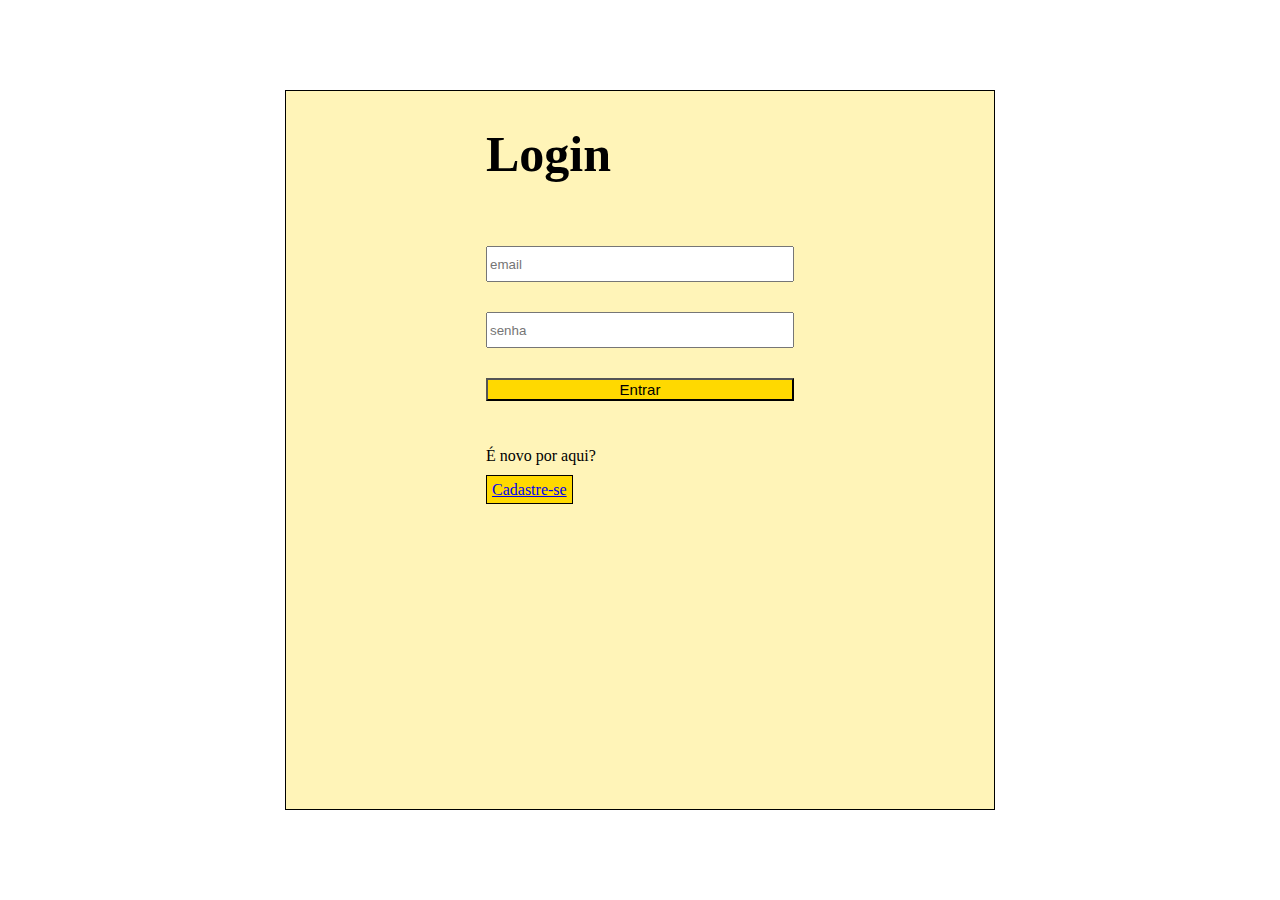
<file: prototipo/html/index_login.html>
<!DOCTYPE html>
<html lang="en">
<head>
    <meta charset="UTF-8">
    <meta name="viewport" content="width=device-width, initial-scale=1.0">
    <title>MovieStar - login</title>
</head>
    <style>
        html, body{
        margin: 0;
        padding: 0;
        height: 100%;

        }
        .log_in{
            display: flex;
            flex-direction: column;
            align-items: center;
        }
        .texts_log_in{
            background-color: #fff4b8 ;
            display: flex;
            flex-direction: column;
            gap: 30px;
            padding-left: 200px;
            padding-right: 200px;   
            margin-top: 10vh;
            margin-bottom: 10vh;
            height: calc(80vh);
            border: 1px solid black;
        }
        h1{
            font-size: 50px;
        }
        button{
            background-color: #ffd900;
            font-size: 15px;
        }
        button:hover{
            box-shadow: 5px 5px 10px rgba(0,0,0,0.5);
            font-size: 16px;
        }
        input{
            width: 300px;
            height: 30px;
        }
        form article{
            display: initial;
        }
        form article a{
            background-color: #ffd900;
            padding: 5px;
            border: 1px solid black;
        }
        form article a:hover{
           box-shadow: 5px 5px 10px rgba(0,0,0,0.5);
        }
    </style>

<body class="log_in">
    <form action="/login" method="POST" class="texts_log_in">
    <h1>Login</h1>
    <input type="email" id="email" name="email" placeholder="email" required>

    <input type="password" id="senha" name="senha" placeholder="senha" required>
    
    <button type="submit">Entrar</button>
    <article>
    <p>É novo por aqui?</p>
    <a href="index_cadastro.html"> Cadastre-se</a>
    </article>
    </form>
   
</body>
</html>
</file>
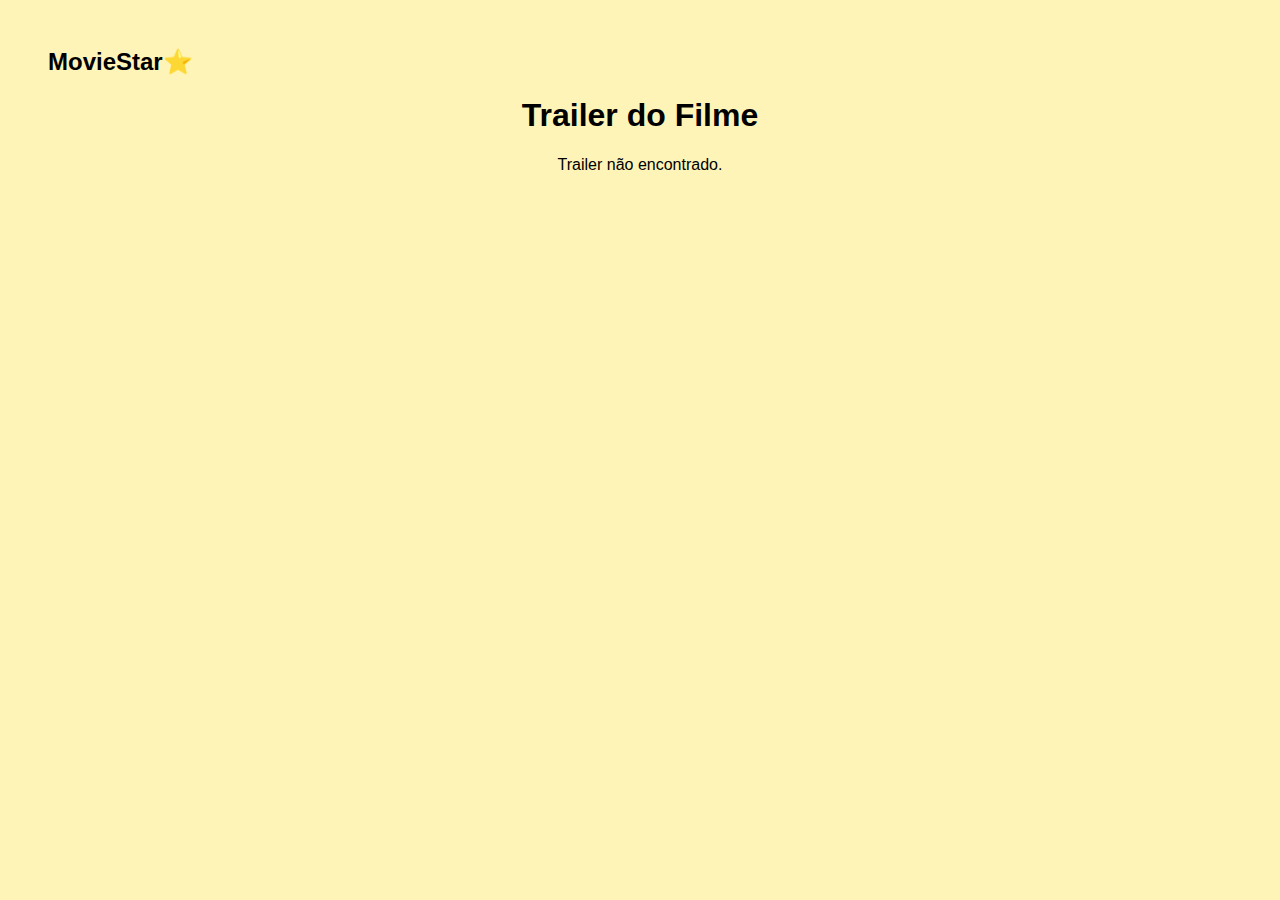
<file: prototipo/html/trailer.html>
<!DOCTYPE html>
<html lang="pt-BR">
<head>
  <meta charset="UTF-8">
  <title>Trailer</title>
  <style>
    html{
      background-color: #fff4b8;
    }
    body { text-align: center; padding: 40px; font-family: sans-serif; }
    iframe { width: 80%; height: 450px; border: none; }
    h2{
      text-align: start;
      margin-top: 0px;
    }
  </style>
</head>
<body>
  <h2>MovieStar⭐</h2>
  <h1>Trailer do Filme</h1>
  <div id="trailer-container">
    <p>Carregando trailer...</p>
  </div>


  <script>
    // Obtem o nome do filme pela URL (?filme=nome)
    const params = new URLSearchParams(window.location.search);
    const filme = params.get('filme');

    // Mapeamento de filmes e links do YouTube
    const trailers = {
      'demon-slayer': 'https://www.youtube.com/embed/3UiP4GwWNv0',
      'robocop': 'https://www.youtube.com/embed/IqvRDhW-XVA',
      'uncharted': 'https://www.youtube.com/embed/eHp3MbsCbMg',
      'madmax': 'https://www.youtube.com/embed/hEJnMQG9ev8',
      'wardering': 'https://www.youtube.com/embed/8ZIfInUTiIg',
      'thunderbolts': 'https://www.youtube.com/embed/MaLy0D2FTDc',
      'devoltaparaofuturo': 'https://www.youtube.com/embed/R894dvwNo4w',
      'soul': 'https://www.youtube.com/embed/hWBxoH4-4yw',
      'umafamiliafeliz': 'https://www.youtube.com/embed/kIXpxfnzEY0',
      'petsavidaselvagem': 'https://www.youtube.com/embed/9Ia6FKg_IUU',
      'estreladebelem': 'https://www.youtube.com/embed/yRC4f3s6b4I',
      'caminhodecasa': 'https://www.youtube.com/embed/rhSKciA8erE',
      'divertidamente': 'https://www.youtube.com/embed/w2YRoV--CHo',
      'nacompanhiadomal': 'https://www.youtube.com/embed/zCw60uISw5U',
      'sessao9': 'https://www.youtube.com/embed/4s-5eJq47bY',
      'cadaver': 'https://www.youtube.com/embed/Iz-kcZujnEU',
      'aentidade': 'https://www.youtube.com/embed/yv9oGgGDBQE',
      'itacoisa': 'https://www.youtube.com/embed/dD264ZjfKlk',
      'falecomigo': 'https://www.youtube.com/embed/zIt5jSNPxNI',
      'super8': 'https://www.youtube.com/embed/t-0XuYxh67w',
      'naselva': 'https://www.youtube.com/embed/vQaLraAr8OY',
      'dungeonsedragons': 'https://www.youtube.com/embed/4ej5yjOqBMI',
      'agrandemuralha': 'https://www.youtube.com/embed/gd2n92fKtvo',
      'monsterhunter': 'https://www.youtube.com/embed/3od-kQMTZ9M',
      'osenhordosaneis': 'https://www.youtube.com/embed/0i86oM1nHjM',

    };

    const trailerURL = trailers[filme];

    const container = document.getElementById('trailer-container');
    if (trailerURL) {
      container.innerHTML = `
        <iframe src="${trailerURL}" allowfullscreen></iframe>
      `;
    } else {
      container.innerHTML = `<p>Trailer não encontrado.</p>`;
    }
  </script>

</body>
</html>
</file>
<file: prototipo/css/style.css>
html, body{
  margin: 0;
  padding: 0;
  height: 100%;
  background-color: #0d0f12; /* fundo escuro */
  color: #e6e6e6;
  font-family: sans-serif;
}

/* Cabeçalho */
.cabecalho{
  background-color: #1a1d22;
  height: 85px;
  border-bottom: 1px solid #2a2f36;
}

.lista__cabecalho{
  color: #e6e6e6;
  display: flex;
  align-items: center;
  justify-content: space-between;
  margin: 0 50px;
  font-size: 20px;
}

.cabecalho p,
.cabecalho__click{
  background-color: #0d0f12;
  color: #7bb4ff;
  border: 1px solid #2a2f36;
  padding: 6px 12px;
  border-radius: 10px;
  text-decoration: none;
  transition: 0.2s;
}

.cabecalho__click:hover{
  box-shadow: 0 0 10px #1e4fa8;
}

/* Hero */
.imagem__principal{
  display: flex;
  flex-direction: column;
  height: calc(100vh - 80px); 
  background-image: url('../imagens/DemonSlayer.jpg');
  background-size: cover;
  background-position: center;
  background-repeat: no-repeat;
}

.overtext{
  width: 100%;
  height: 100%;
  background-color: #0d0f12c0;
}

.titulo__imagem{
  color: #7bb4ff;
  font-size: 40px;
  margin-left: 50px;
  margin-top: 60px;
  text-shadow: 0 0 8px #1a3a5f;
}

.descricao__imagem{
  font-size: 20px;
  margin-left: 50px;
  margin-top: 150px;
  color: #d5d5d5;
}

.imdb{
  font-size: 20px;
  color: #7bb4ff;
  margin-left: 50px;
}

.classificacao{
  margin-left: 50px;
  font-size: 20px;
  text-decoration: underline;
  color: #e6e6e6;
}

.overtext button{
  margin-left: 50px;
  padding: 12px 25px;
  background: #2376ff;
  border: none;
  color: white;
  border-radius: 10px;
  cursor: pointer;
  font-weight: bold;
  font-size: 18px;
  box-shadow: 0 0 10px #1e4fa8;
  transition: 0.2s;
}

.overtext button:hover{
  background: #1b5fd6;
  box-shadow: 0 0 12px #2f80ff;
}

/* Footer */
.footer{
  height: 130px;
  background-color: #1a1d22;
  border-top: 1px solid #2a2f36;
  display: flex;
  flex-direction: column;
  align-items: center;
}

.logo__footer{
  font-size: 20px;
  background-color: #0d0f12;
  padding: 6px 12px;
  border-radius: 10px;
  color: #7bb4ff;
  border: 1px solid #2a2f36;
}

.footer article {
  color:#e6e6e6;
  display: flex;
  align-items: center;
}

.footer article p{
  margin-left: 10px;
}

.footer a:hover{
  color: #7bb4ff;
}

#campoBusca {
  width: 90%;
  max-width: 380px;
  padding: 14px 18px;
  border-radius: 14px;
  border: 2px solid rgba(255, 255, 255, 0.25);
  background: rgba(255, 255, 255, 0.06);
  backdrop-filter: blur(10px);
  color: #fff;
  font-size: 16px;

  /* ícone e texto */
  outline: none;
  transition: all 0.25s ease-in-out;

  /* sombra leve */
  box-shadow: 0 4px 12px rgba(0, 0, 0, 0.25);
}

#campoBusca::placeholder {
  color: rgba(255, 255, 255, 0.55);
}

/* efeito hover */
#campoBusca:hover {
  background: rgba(255, 255, 255, 0.10);
  border-color: rgba(255, 255, 255, 0.40);
}

/* efeito ao clicar (focus) */
#campoBusca:focus {
  background: rgba(255, 255, 255, 0.15);
  border-color: #00e1ff;
  box-shadow: 0 0 12px #00e1ff;
}



/* ======================================= */
/* --- ESTILOS PARA CARRINHO E MODAIS --- */
/* ======================================= */

/* Estilos para o Ícone do Carrinho */
.cart-icon-button {
  background: none;
  border: none;
  cursor: pointer;
  position: relative;
  padding: 0;
  margin-left: 15px; 
  display: flex;
  align-items: center;
  color: white; 
  
}

#cart-count {
  position: absolute;
  top: -5px;
  right: -10px;
  background-color: #e50914; 
  color: white;
  border-radius: 50%;
  padding: 2px 6px;
  font-size: 0.7em;
  font-weight: bold;
}

/* Estilos para a Barra Lateral do Carrinho */
.cart-sidebar {
  /* ... estilos existentes ... */
  height: 100vh; /* GARANTE que ocupe a altura total da tela VISÍVEL */
  width: 0; 
  position: fixed;
  z-index: 100; 
  top: 0;
  right: 0;
  background-color: #111;
  overflow-x: hidden;
  transition: 0.5s;
  /* padding-top: 60px; <-- REMOVA ESTA LINHA */
  color: white;
  box-shadow: -5px 0 15px rgba(0, 0, 0, 0.5);
  display: flex;
  flex-direction: column; 
}

.cart-sidebar.open {
  width: 350px; 
}

.cart-header {
  padding: 10px 20px;
  padding-top: 20px; /* Adiciona padding na parte superior do cabeçalho */
  display: flex;
  justify-content: space-between;
  align-items: center;
  border-bottom: 1px solid #333;
}

.cart-header h3 {
  margin: 0;
}

.cart-header .close-btn {
  font-size: 30px;
  cursor: pointer;
  background: none;
  border: none;
  color: white;
  line-height: 1;
}

.cart-items {
  flex-grow: 1; /* CORREÇÃO: Faz o conteúdo esticar e empurrar o rodapé */
  padding: 20px;
  overflow-y: auto;
}

.cart-item {
  display: flex;
  justify-content: space-between;
  align-items: center;
  padding: 10px 0;
  border-bottom: 1px dotted #333;
}

.cart-item:last-child {
  border-bottom: none;
}

.item-info {
  flex-grow: 1;
}

.item-info p {
  margin: 0;
  font-size: 1em;
}

.remove-btn {
  background-color: #e50914;
  color: white;
  border: none;
  padding: 5px 10px;
  cursor: pointer;
  border-radius: 3px;
  font-size: 0.8em;
  margin-left: 10px;
}

.cart-footer {
  /* Não precisa de flex-grow, apenas o tamanho do conteúdo */
  padding: 20px;
  border-top: 1px solid #333;
  text-align: right;
}

.cart-footer p {
  font-size: 1.2em;
  font-weight: bold;
}

.checkout-btn {
  background-color: #007bff;
  color: white;
  border: none;
  padding: 10px 20px;
  margin-top: 10px;
  cursor: pointer;
  border-radius: 5px;
  width: 100%;
  font-size: 1em;
}

/* Estilos para Modais */
.modal {
  display: none; 
  position: fixed;
  z-index: 101; 
  left: 0;
  top: 0;
  width: 100%;
  height: 100%;
  overflow: auto;
  background-color: rgba(0, 0, 0, 0.8);
}

.modal-content {
  background-color: #1e1e1e;
  margin: 15% auto; 
  padding: 20px;
  border: 1px solid #888;
  width: 80%;
  max-width: 400px;
  border-radius: 8px;
  color: white;
  position: relative;
}

.modal-content h4 {
  border-bottom: 1px solid #333;
  padding-bottom: 10px;
  margin-top: 0;
}

.modal-content .close-btn {
  color: #aaa;
  float: right;
  font-size: 28px;
  font-weight: bold;
}

.modal-content .close-btn:hover,
.modal-content .close-btn:focus {
  color: #e50914;
  text-decoration: none;
  cursor: pointer;
}

#payment-options label {
  display: block;
  margin-bottom: 10px;
}

#payment-modal button {
  width: 100%;
  padding: 10px;
  background-color: #007bff;
  color: white;
  border: none;
  border-radius: 5px;
  cursor: pointer;
  margin-top: 15px;
}

#confirmation-modal button {
  padding: 10px 20px;
  background-color: #e50914;
  color: white;
  border: none;
  border-radius: 5px;
  cursor: pointer;
  margin-top: 15px;
}

.lista__cabecalho article {
    display: flex;
    align-items: center;
    gap: 20px;  /* <-- evita sobreposição */
}
</file>
<file: prototipo/css/carrosel.css>
.carrossel-container {
  position: relative;
  overflow: hidden;
  width: 100%;
  background-color: #0d0f12;
}

.carrossel {
  display: flex;
  overflow-x: auto;
  padding: 10px 0;
  scroll-snap-type: x mandatory;
  gap: 20px;
  overflow-x: auto; /* ESSENCIAL */
  scroll-behavior: smooth;
}

.carrossel::-webkit-scrollbar {
  display: none;
}

.filme {
  position: relative;
  flex: 0 0 25%;
  max-width: 25%;
  padding: 0 8px;
  scroll-snap-align: start;
  overflow: hidden;
  border-radius: 10px;
}

.filme img {
  width: 100%;
  height: 100%;
  border-radius: 10px;
  display: block;
  transition: transform 0.3s ease;
  box-shadow: 0 4px 10px #00000080;
}

.filme:hover img {
  transform: scale(1.05);
}

/* Overlay */
.filme .overlay {
  position: absolute;
  inset: 0;
  background: rgba(0,0,0,0.7);
  color: #e6e6e6;
  display: flex;
  flex-direction: column;
  justify-content: center;
  align-items: center;
  opacity: 0;
  pointer-events: none;
  transition: opacity 0.3s;
  border-radius: 10px;
  text-align: center;
  padding: 10px;
}

.filme:hover .overlay {
  opacity: 1;
  pointer-events: auto;
}

.filme .overlay p {
  font-size: 18px;
  font-weight: bold;
  color: #7bb4ff;
}

/* Botão estilo detalhes */
.filme .overlay button {
  padding: 12px 25px;
  background: #2376ff;
  border: none;
  color: white;
  border-radius: 10px;
  cursor: pointer;
  font-weight: bold;
  font-size: 16px;
  transition: 0.2s;
  box-shadow: 0 0 10px #1e4fa8;
}

.filme .overlay button:hover {
  background: #1b5fd6;
  box-shadow: 0 0 12px #2f80ff;
}

/* Botões de navegação */
.btn {
  position: absolute;
  top: 50%;
  transform: translateY(-50%);
  background-color: #1a1d22;
  border: 1px solid #2a2f36;
  color: #7bb4ff;
  font-size: 28px;
  padding: 10px;
  font-weight: bold;
  cursor: pointer;
  z-index: 2;
  border-radius: 10px;
  transition: 0.2s;
}

.btn:hover {
  box-shadow: 0 0 10px #1e4fa8;
}

.btn-left { left: 0; }
.btn-right { right: 0; }

/* Responsivo */
@media (max-width: 800px) {
  .filme {
    flex: 0 0 50%;
    max-width: 50%;
  }
}

@media (max-width: 500px) {
  .filme {
    flex: 0 0 100%;
    max-width: 100%;
  }
}
</file>
<file: prototipo/css/carrinho.css>
.carrinho-container {
  padding: 40px;
  min-height: calc(100vh - 210px);
}

.carrinho-container h1 {
  margin-bottom: 20px;
}

.item-carrinho {
  display: flex;
  background-color: white;
  border-radius: 10px;
  padding: 20px;
  align-items: center;
  margin-bottom: 20px;
  box-shadow: 3px 3px 10px rgba(0,0,0,0.2);
}

.item-carrinho img {
  width: 160px;
  height: 230px;
  object-fit: cover;
  border-radius: 8px;
}

.item-carrinho .info {
  margin-left: 20px;
}

.info h2 {
  margin: 0;
}

.genero {
  color: #444;
  margin: 5px 0;
}

.preco {
  font-size: 18px;
  margin: 10px 0;
}

.remover {
  background-color: #ff4d4d;
  padding: 8px 15px;
  color: white;
  border: none;
  border-radius: 5px;
  cursor: pointer;
}

.remover:hover {
  background-color: #cc0000;
}

.resumo {
  background-color: white;
  padding: 20px;
  border-radius: 10px;
  width: 300px;
  box-shadow: 3px 3px 10px rgba(0,0,0,0.2);
}

.finalizar {
  background-color: #ffd900;
  border: none;
  padding: 12px;
  width: 100%;
  font-size: 16px;
  border-radius: 6px;
  cursor: pointer;
  margin-top: 10px;
}

.finalizar:hover {
  background-color: #f0c800;
}


.logo-link {
  background-color: white;
  padding: 6px;
  border-radius: 10px;
  text-decoration: none;
  color: black;
    margin-top: 20px;
}
</file>
